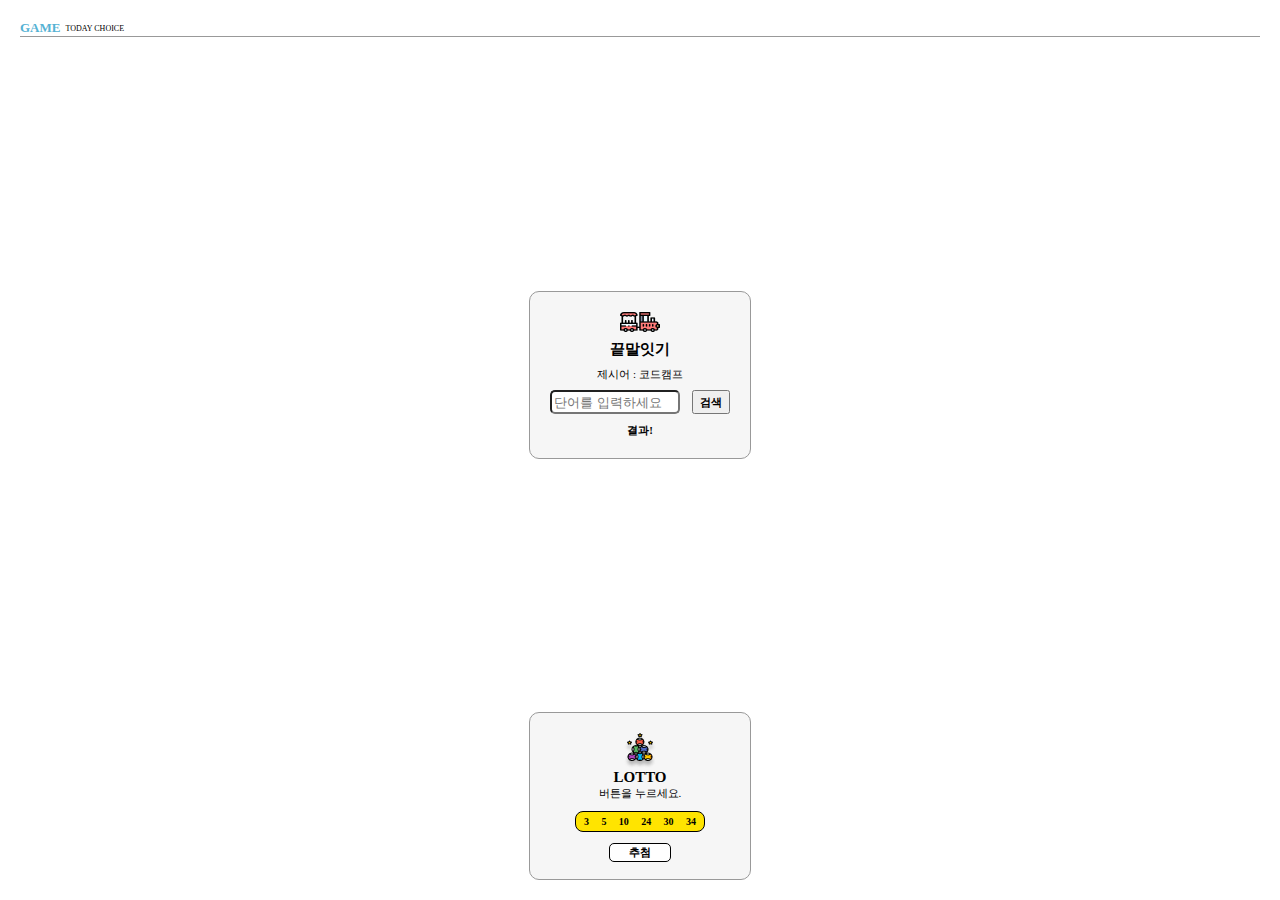
<file: cyworld/game.html>
<!DOCTYPE html>
<html lang="ko">
<head>
    <meta charset="UTF-8">
    <title>Game</title>
    <link rel="stylesheet" href="./styles/game.css">
    <script src="./game.js"></script>
</head>
<body>
    <div class="wrapper">
        <div class="wrapper_header">
            <div class="content_title">
                <div class="title">GAME</div>
                <div class="subtitle">TODAY CHOICE</div>
            </div>
            <div class="divideLine"></div>
        </div>
        <div class="game_container">
            <img src="./images/wordchain.png">
            <div class="game_title">끝말잇기</div>
            <div class="game_subtitle">제시어 : <span id="word">코드캠프</span></div>
            <div class="word_text">
                <input id="myword" class="textbox" type="text" placeholder="단어를 입력하세요">
                <button class="search" onclick="search()">검색</button>
            </div>
            <div id="result" class="word_result">결과!</div>
        </div>
        <div class="game_container">
            <img src="./images/lotto.png">
            <div class="game_title">LOTTO</div>
            <div class="game_subtitle">버튼을 누르세요.</div>
            <div class="game_lotto_number">
                <span id="lotto01">3</span>
                <span id="lotto02">5</span>
                <span id="lotto03">10</span>
                <span id="lotto04">24</span>
                <span id="lotto05">30</span>
                <span id="lotto06">34</span>
            </div>
            <button class="game_lotto_button">추첨</button>
        </div>
    </div>
</body>
</html>
</file>
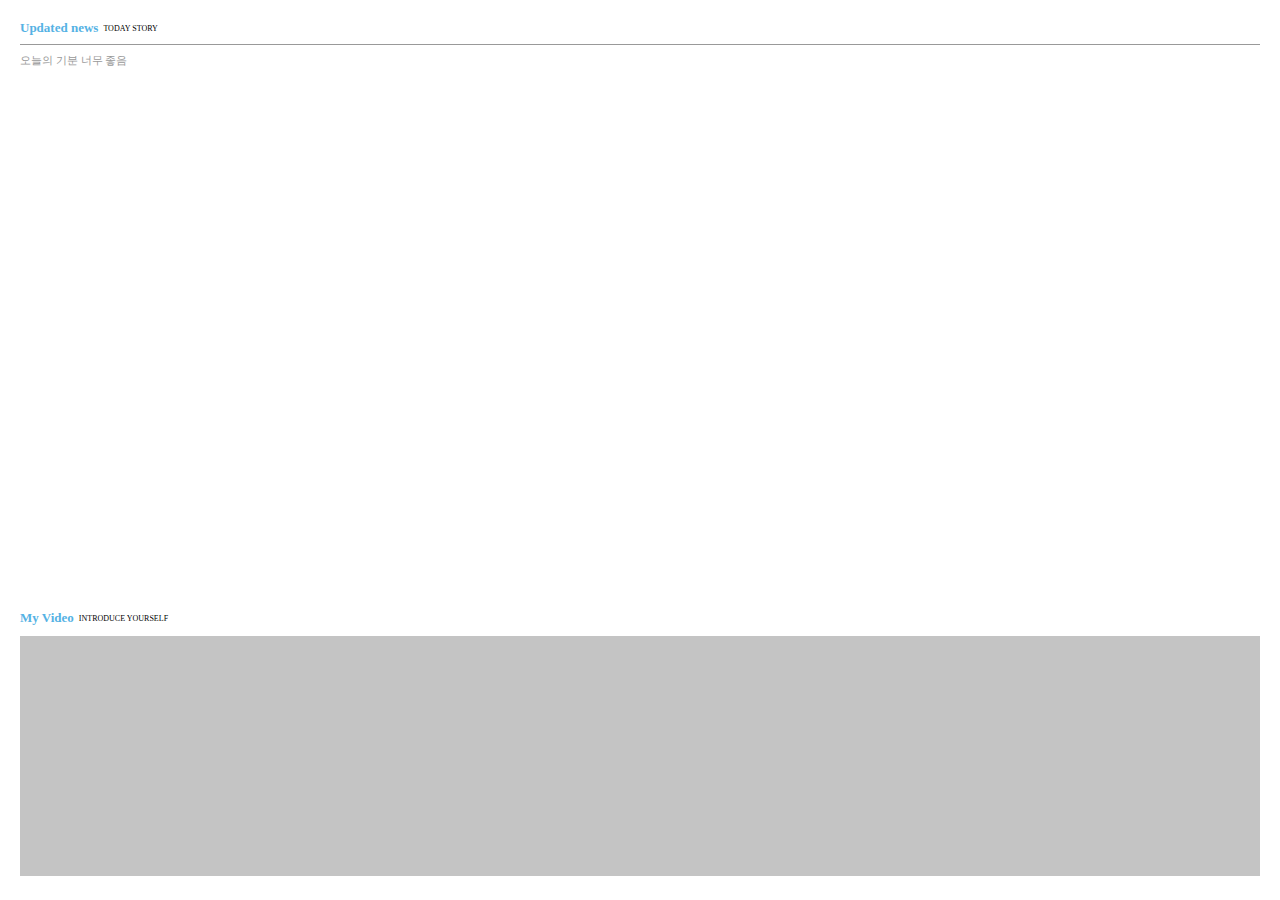
<file: cyworld/home.html>
<!DOCTYPE html>
<html lang="ko">
<head>
    <meta charset="UTF-8">
    <!-- 
        iframe으로 사용하기 때문에 브라우저 탭에 표시되지는 않음
        구분을 위해 작성하는 것이 좋음 
    -->
    <title>Home</title>
    <link rel="stylesheet" href="./styles/home.css">
</head>
<body>
    <div class="wrapper">
        <div class="wrapper_header">
            <div class="contents_title">
                <div class="title">Updated news</div>
                <div class="subtitle">TODAY STORY</div>
            </div>
            <div class="divideLine"></div>
            <div class="contents_body">오늘의 기분 너무 좋음</div>
        </div>
        <div class="wrapper_body">
            <div class="contents_title">
                <div class="title">My Video</div>
                <div class="subtitle">INTRODUCE YOURSELF</div>
            </div>
            <div class="video"></div>
        </div>
    </div>
</body>
</html>
</file>
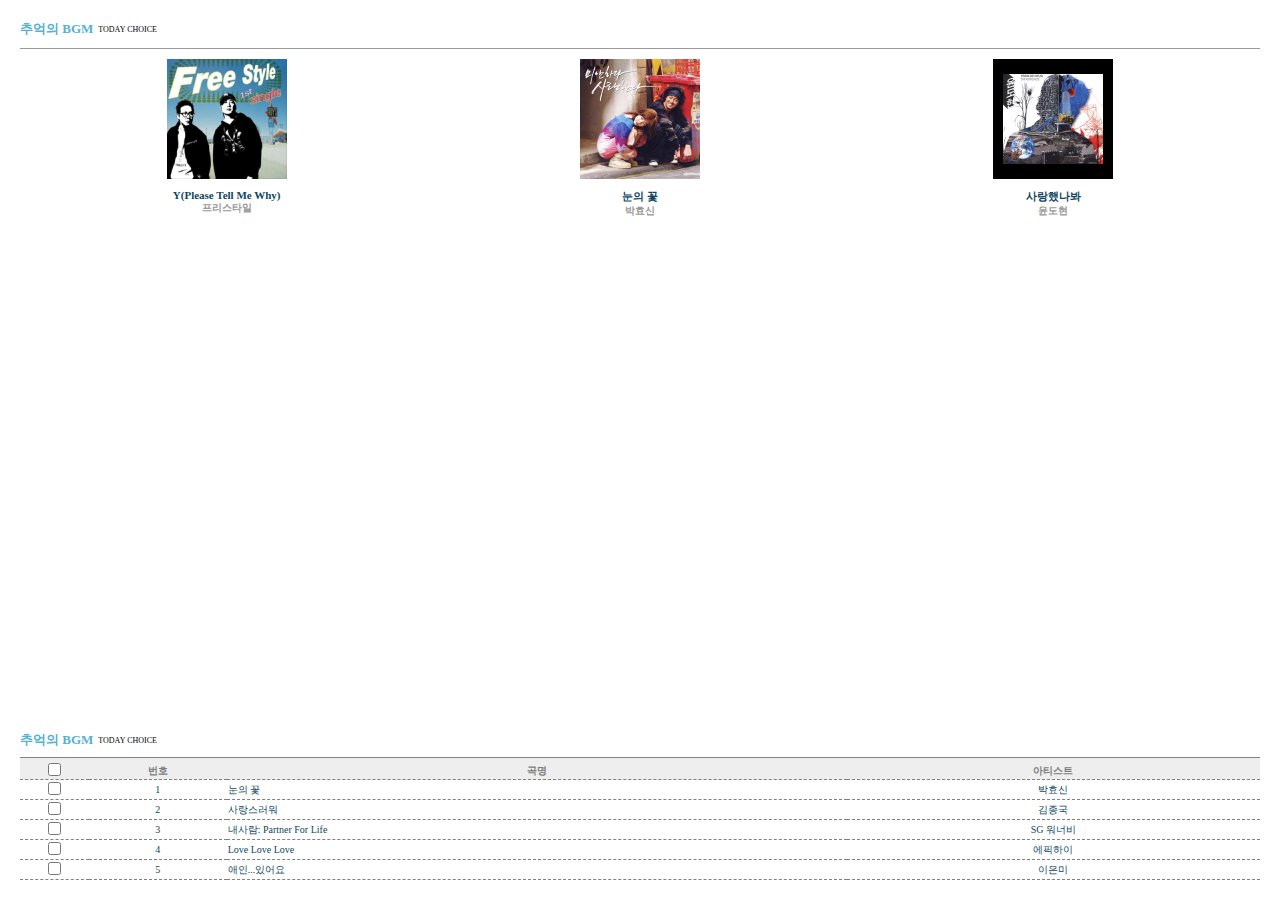
<file: cyworld/jukebox.html>
<!DOCTYPE html>
<html lang="ko">
<head>
    <meta charset="UTF-8">
    <title>jukebox</title>
    <link rel="stylesheet" href="./styles/jukebox.css">
</head>
<body>
    <div class="wrapper">
        <div class="wrapper_header">
            <div class="wrapper_title">
                <div class="title">추억의 BGM</div>
                <div class="subtitle">TODAY CHOICE</div>
            </div>
            <div class="divideLine"></div>
            <div class="albumWrapper">
                <div class="albumWrapper_item">
                    <img class="album-thumbnail" src="./images/jukebox-01.png">
                    <div class="album-songtitle">Y(Please Tell Me Why)</div>
                    <div class="album-artist">프리스타일</div>
                </div>
                <div class="albumWrapper_item">
                    <img class="album-thumbnail" src="./images/jukebox-02.png">
                    <div class="album-songtitle">눈의 꽃</div>
                    <div class="album-artist">박효신</div>
                </div>
                <div class="albumWrapper_item">
                    <img class="album-thumbnail" src="./images/jukebox-03.png">
                    <div class="album-songtitle">사랑했나봐</div>
                    <div class="album-artist">윤도현</div>
                </div>
            </div>
        </div>
        <div class="wrapper_body">
            <div class="wrapper_title">
                <div class="title">추억의 BGM</div>
                <div class="subtitle">TODAY CHOICE</div>
            </div>
            <table class="albumTable">
                <tr>
                    <th class="albumTable_checkbox"><input type="checkbox"></td>
                    <th class="albumTable_num">번호</th>
                    <th class="albumTable_song">곡명</th>
                    <th class="albumTable_artist">아티스트</th>
                </tr>
                <tr>
                    <td class="album-table-checkbox"><input type="checkbox"></td>
                    <td class="album-table-num">1</td>
                    <td class="album-table-song">눈의 꽃</td>
                    <td class="album-table-artist">박효신</td>
                </tr>
                <tr>
                    <td class="album-table-checkbox"><input type="checkbox"></td>
                    <td class="album-table-num">2</td>
                    <td class="album-table-song">사랑스러워</td>
                    <td class="album-table-artist">김종국</td>
                </tr>
                <tr>
                    <td class="album-table-checkbox"><input type="checkbox"></td>
                    <td class="album-table-num">3</td>
                    <td class="album-table-song">내사람: Partner For Life</td>
                    <td class="album-table-artist">SG 워너비</td>
                </tr>
                <tr>
                    <td class="album-table-checkbox"><input type="checkbox"></td>
                    <td class="album-table-num">4</td>
                    <td class="album-table-song">Love Love Love</td>
                    <td class="album-table-artist">에픽하이</td>
                </tr>
                <tr>
                    <td class="album-table-checkbox"><input type="checkbox"></td>
                    <td class="album-table-num">5</td>
                    <td class="album-table-song">애인...있어요</td>
                    <td class="album-table-artist">이은미</td>
                </tr>
            </table>
        </div>
    </div>
</body>
</html>
</file>
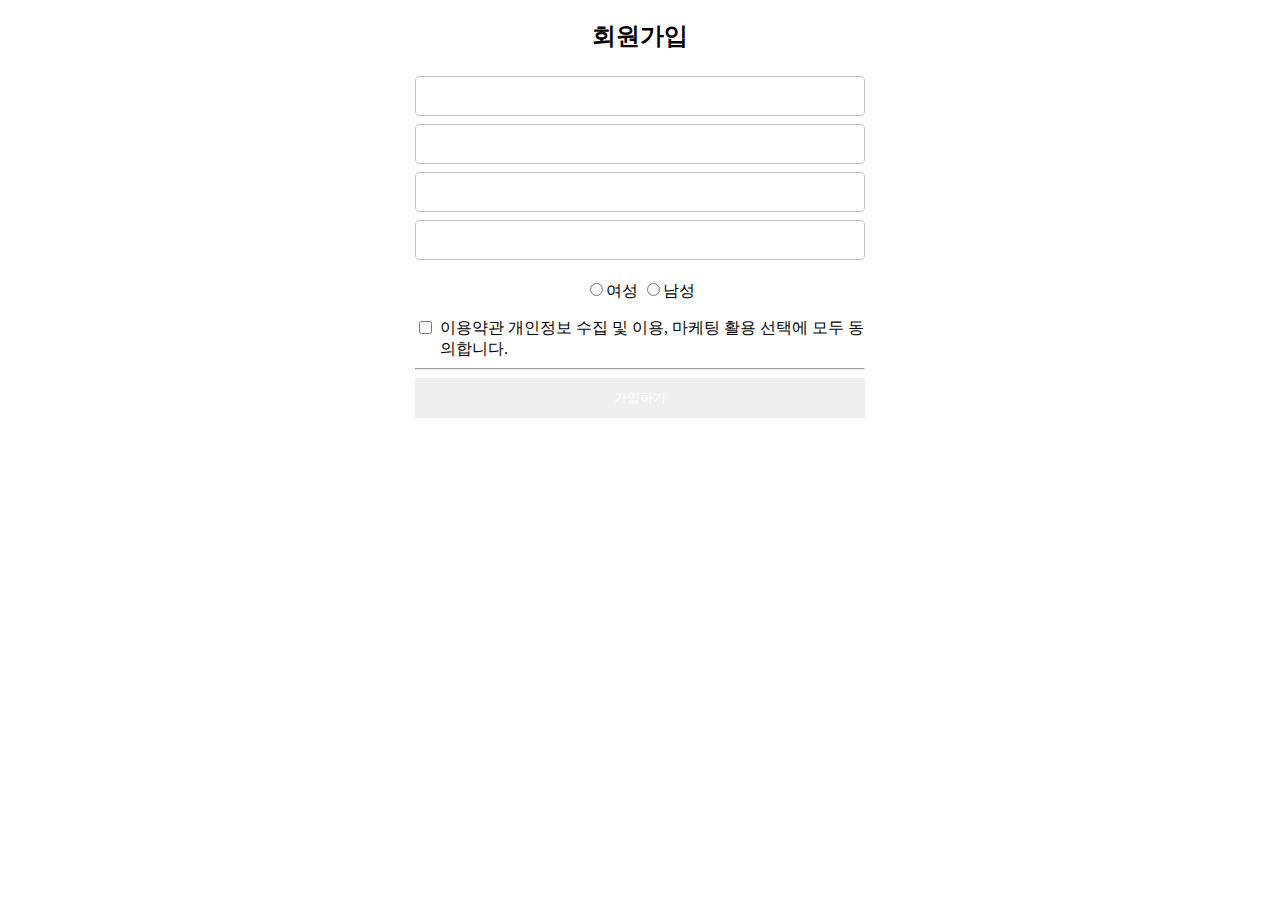
<file: class/01-html/02-signup.html>
<!DOCTYPE html>
<html lang="ko">
  <head>
    <title>회원가입</title>
    <link rel="stylesheet" href="../02-css/02-signup.css">
  </head>
  <body>
    <div class="wrap">
      <h2>회원가입</h2>
      <input type="email" class="textbox"><br>
      <input type="text" class="textbox"><br>
      <input type="password" class="textbox"><br>
      <input type="password" class="textbox"><br>
      <div class="radio-group">
        <input type="radio" name="sex" id="female"><label for="female">여성</label>
        <input type="radio" name="sex" id="male"><label for="male">남성</label>
      </div>
      <input type="checkbox" id="agreement">
      <label for="agreement">이용약관 개인정보 수집 및 이용, 마케팅 활용 선택에 모두 동의합니다.</label>
      <hr>
      <button>가입하기</button>
    </div>
  </body>
</html>
</file>
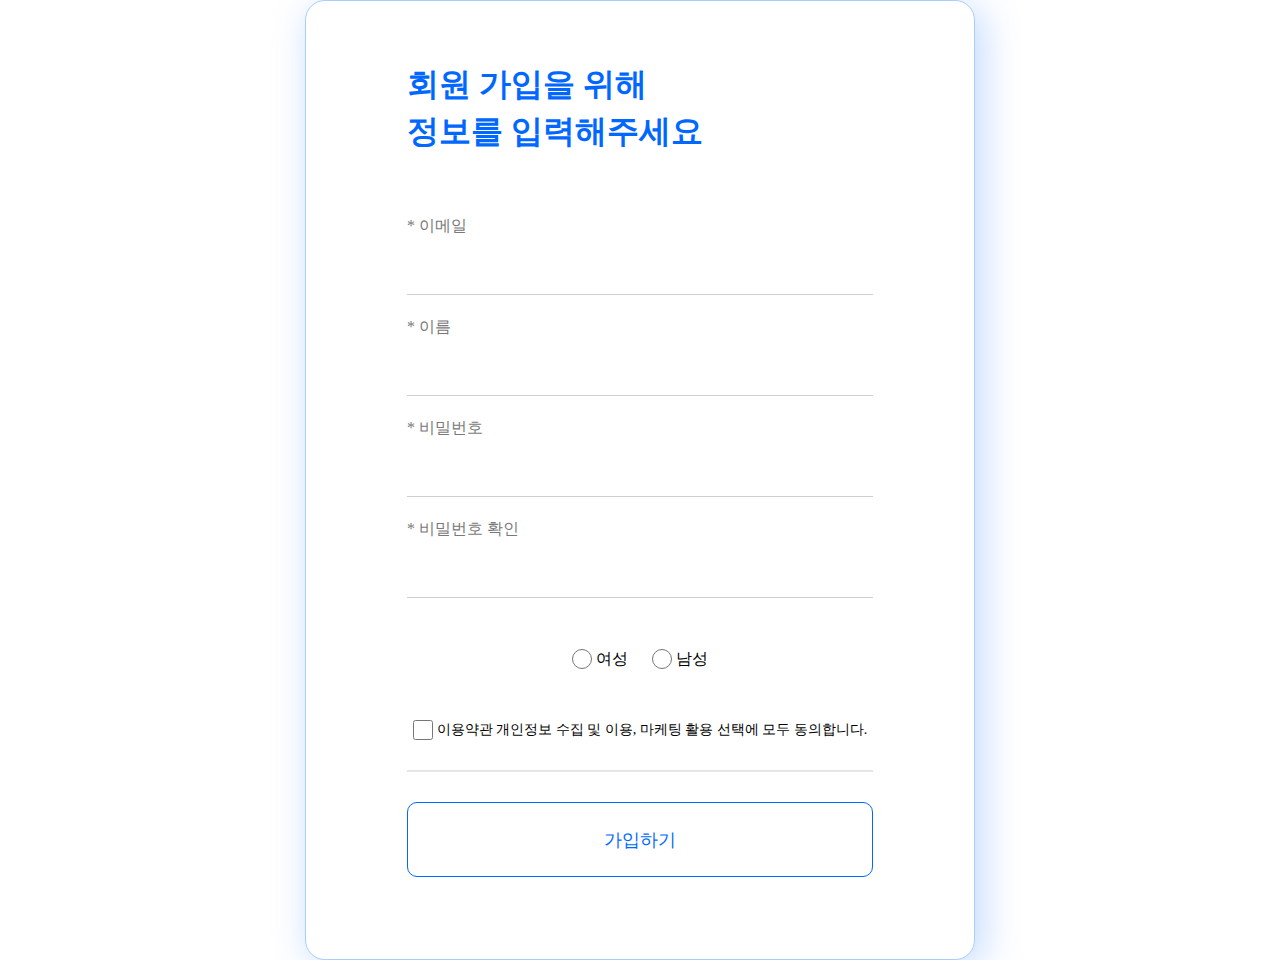
<file: class/01-html/signup.html>
<!DOCTYPE html>
<html lang="ko">
  <head>
    <title>회원가입</title>
    <link rel="stylesheet" href="../02-css/signup.css">
  </head>
  <body>
    <div class="wrap">
      <div class="inner">
        <h2>회원 가입을 위해<br>정보를 입력해주세요</h2>
        <div class="inputbox">
          <label for="email">* 이메일</label><br>
          <input type="email" id="email">
        </div>
        <div class="inputbox">
          <label for="name">* 이름</label><br>
          <input type="text" id="name">
        </div>
        <div class="inputbox">
          <label for="pw">* 비밀번호</label><br>
          <input type="password" id="pw">
        </div>
        <div class="inputbox">
          <label for="pw2">* 비밀번호 확인</label><br>
          <input type="password" id="pw2">
        </div>
        <div class="gender__wrapper">
          <input type="radio" name="gender" id="female"><label for="female">여성</label>
          <input type="radio" name="gender" id="male"><label for="male">남성</label>
        </div>
        <div>
          <input type="checkbox" id="agreement"><label for="agreement">이용약관 개인정보 수집 및 이용, 마케팅 활용 선택에 모두 동의합니다.</label>
        </div>
        <hr>
        <button>가입하기</button>
      </div>
    </div>
  </body>
</html>
</file>
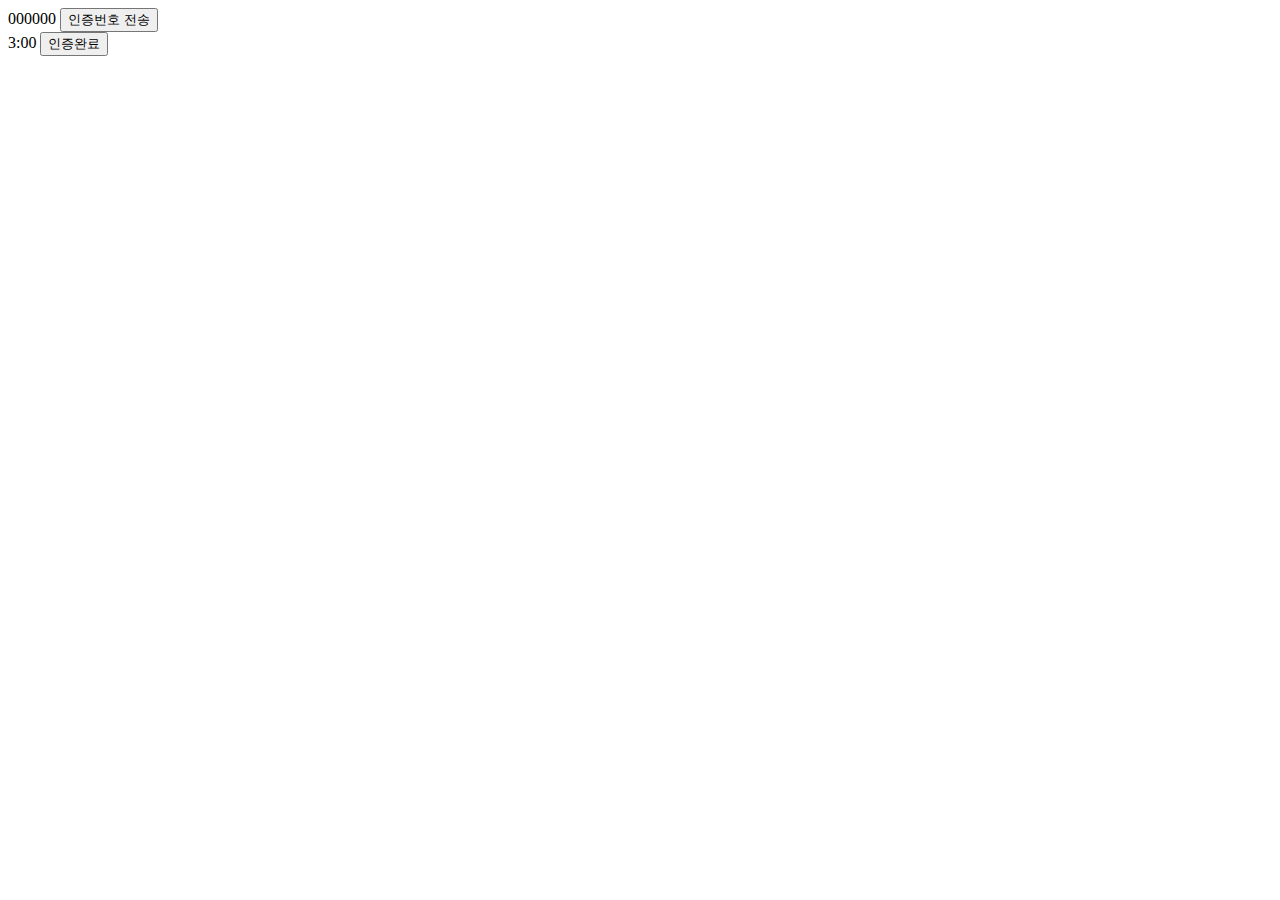
<file: class/03-javascript/06-timer.html>
<!DOCTYPE html>
<html lang="ko">
<head>
    <meta charset="UTF-8">
    <title>Auth Timer</title>
    <script src="./06-timer.js"></script>
</head>
<body>
    <div>
        <span id="authNum">000000</span>
        <button onclick="auth()">인증번호 전송</button>
    </div>
    <div>
        <span id="timer">3:00</span>
        <button id="finish">인증완료</button>
    </div>
</body>
</html>
</file>
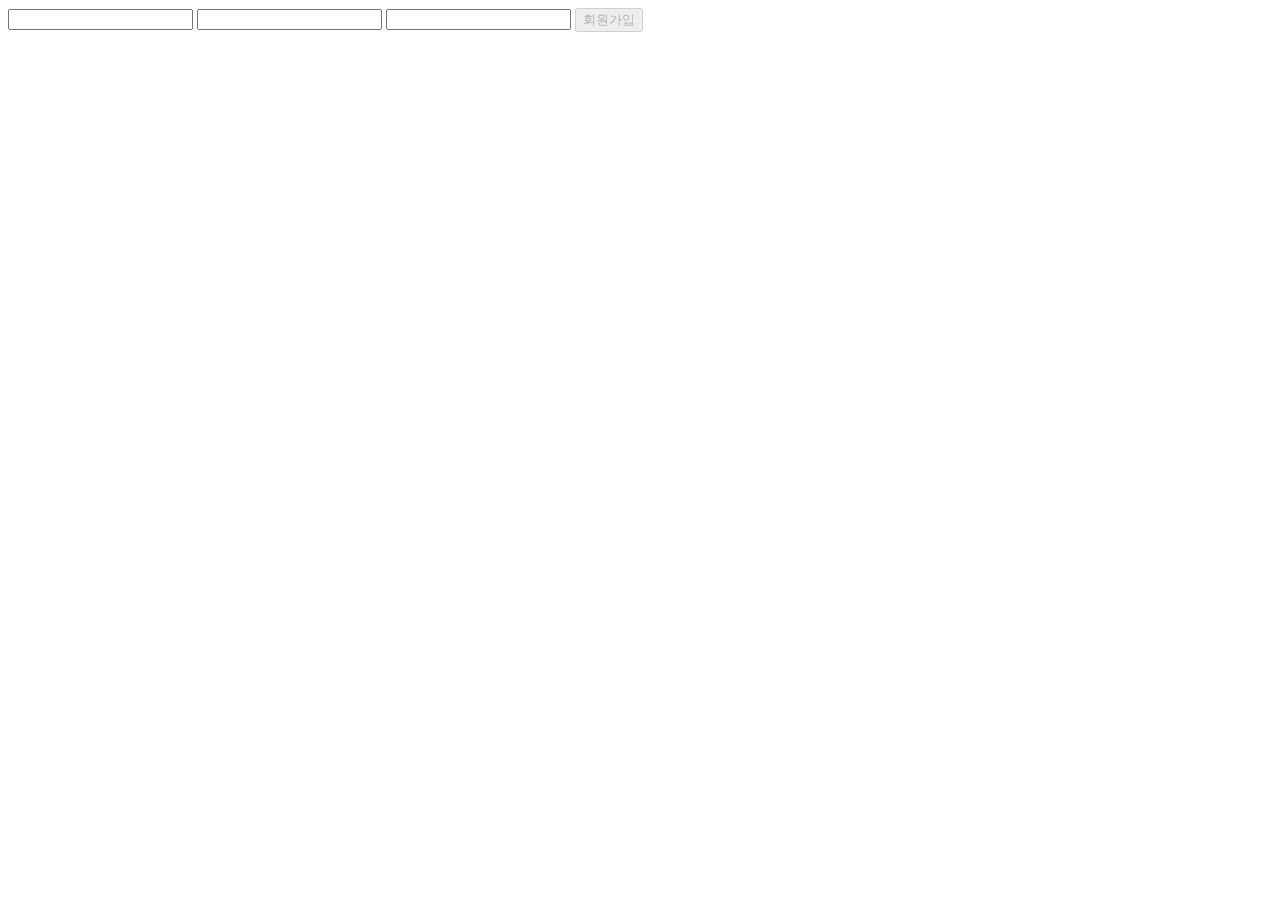
<file: class/03-javascript/07-signup.html>
<!DOCTYPE html>
<html lang="ko">
<head>
    <meta charset="UTF-8">
    <title>signup</title>
    <script src="./07-signup.js"></script>
</head>
<body>
    <input type="text" id="email" oninput="checkValidation()">
    <input type="text" id="pw1" oninput="checkValidation()">
    <input type="text" id="pw2" oninput="checkValidation()">
    <button id="submit" disabled="true">회원가입</button>
</body>
</html>
</file>
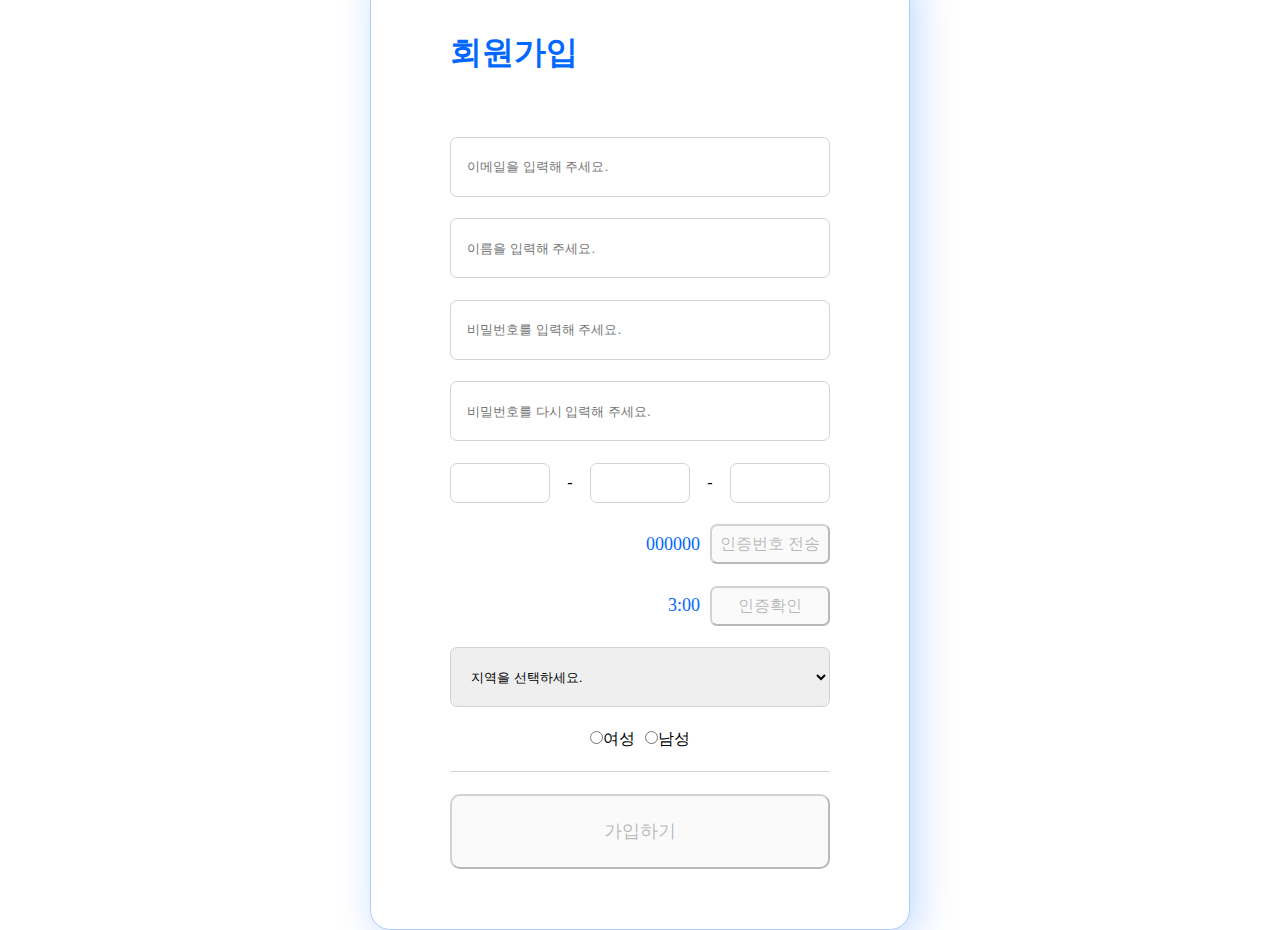
<file: class/final/final.html>
<!DOCTYPE html>
<html lang="ko">
<head>
    <meta charset="UTF-8">
    <title>final과제</title>
    <link rel="stylesheet" href="./final.css">
    <script src="./final.js"></script>
</head>
<body>
    <div class="wrapper">
        <h3>회원가입</h3>
        <div class="inputbox_wrapper">
            <input class="inputbox" type="email" id="email" placeholder="이메일을 입력해 주세요.">
            <div class="error" id="error_email"></div>
        </div>
        <div class="inputbox_wrapper">
            <input class="inputbox" type="text" id="name" placeholder="이름을 입력해 주세요.">
            <div class="error" id="error_name"></div>
        </div>
        <div class="inputbox_wrapper">
            <input class="inputbox" type="password" id="pw1" placeholder="비밀번호를 입력해 주세요.">
            <div class="error" id="error_pw1"></div>
        </div>
        <div class="inputbox_wrapper">
            <input class="inputbox" type="password" id="pw2" placeholder="비밀번호를 다시 입력해 주세요.">
            <div class="error" id="error_pw2"></div>
        </div>
        <div class="phone_wrapper">
            <input type="text" class="phoneNum" id="phone1" onchange="changePhoneFocus1()" onkeyup="onchange()" maxlength="3">
            <span>-</span>
            <input type="text" class="phoneNum" id="phone2" onchange="changePhoneFocus2()" onkeyup="onchange()" maxlength="4">
            <span>-</span>
            <input type="text" class="phoneNum" id="phone3" onchange="changePhoneFocus3()" onkeyup="onchange()" maxlength="4">
        </div>
        <div class="token_wrapper">
            <span class="token" id="token">000000</span>
            <button id="token_button" disabled onclick="getToken()">인증번호 전송</button>
        </div>
        <div class="token_wrapper">
            <span class="token_timer" id="token_timer">3:00</span>
            <button id="token_timer_confirm_button" disabled onclick="getTokenTimerConfirm()">인증확인</button>
        </div>
        <div class="inputbox_wrapper">
            <div class="location_wrapper">
                <select class="location" id="location">
                    <option value="0" selected disabled>지역을 선택하세요.</option>
                    <option value="1">서울</option>
                    <option value="2">경기</option>
                    <option value="3">인천</option>
                </select>
            </div>
            <div class="error" id="error_location"></div>
        </div>
        <div class="inputbox_wrapper">
            <div class="gender_wrapper">
                <div class="gender"><input type="radio" name="gender" id="gender_woman">여성</div>
                <div class="gender"><input type="radio" name="gender" id="gender_man">남성</div>
            </div>
            <div class="error" id="error_gender"></div>
        </div>
        <div class="dividedLine"></div>
        <div class="footer">
            <button id="signup_button" disabled onclick="signup()">가입하기</button>
        </div>
    </div>
</body>
</html>
</file>
<file: cyworld/styles/game.css>
* {
    box-sizing: border-box;
    margin: 0;
}

html, body {
    width: 100%;
    height: 100%;
}
.wrapper {
    width: 100%;
    height: 100%;
    padding: 20px;
    display: flex;
    flex-direction: column;
    align-items: center;
    justify-content: space-between;
}
.wrapper_header {
    width: 100%;
    display: flex;
    flex-direction: column;
}
.content_title {
    display: flex;
    flex-direction: row;
    justify-content: flex-start;
    align-items: center;
}
.title {
    font-size: 13px;
    font-weight: 700;
    color: #55b2d4;
}
.subtitle {
    font-size: 8px;
    font-weight: 400;
    margin-left: 5px;
}
.divideLine {
    width: 100%;
    border-top: 1px solid #999;
}
.game_container {
    width: 222px;
    height: 168px;
    border: 1px solid #999;
    border-radius: 10px;
    display: flex;
    flex-direction: column;
    align-items: center;
    justify-content: space-between;
    padding: 20px;
    background-color: #f6f6f6;
}
.game_title {
    font-size: 15px;
    font-weight: 900;
}
.game_subtitle {
    font-size: 11px;
}
.word_result {
    font-size: 11px;
    font-weight: 700;
}
.word_text {
    width: 100%;
    display: flex;
    flex-direction: row;
    justify-content: space-between;
}
.textbox {
    width: 130px;
    height: 24px;
    border-radius: 5px;
}
.search {
    font-size: 11px;
    font-weight: 700;
    width: 38px;
    height: 24px;
}

.game_lotto_number {
    width: 130px;
    height: 21px;
    border: 1px solid #000;
    background-color: #ffe400;
    border-radius: 8px;
    font-size: 10px;
    font-weight: 700;
    display: flex;
    flex-direction: row;
    justify-content: space-between;
    align-items: center;
    padding: 5px 8px;
    margin: 10px 0 11px 0;
}
.game_lotto_button {
    font-size: 11px;
    font-weight: 700;
    width: 62px;
    height: 24px;
    border-radius: 5px;
    border: 1px solid #000;
    background-color: #fff;
}
</file>
<file: cyworld/styles/home.css>
* {
    box-sizing: border-box;
    margin: 0;
}
html, body {
    width: 100%;
    height: 100%;
}
.wrapper {
    width: 100%;
    height: 100%;
    padding: 20px;
    display: flex;
    flex-direction: column;
    justify-content: space-between;
}
.wrapper_header {
    width: 100%;
    height: 48px;
    display: flex;
    flex-direction: column;
    justify-content: space-between;
}
.contents_title {
    display: flex;
    flex-direction: row;
    align-items: center;
}
.title {
    color: #55b2e4;
    font-size: 13px;
    font-weight: 700;
}
.subtitle {
    font-size: 8px;
    padding-left: 5px;
}
.divideLine {
    width: 100%;
    border-top: 1px solid #999;
}
.contents_body {
    font-size: 11px;
    color: #999;
}

.wrapper_body {
    width: 100%;
    height: 270px;
    display: flex;
    flex-direction: column;
}
.video { 
    width: 100%;
    height: 240px;
    background-color: #c4c4c4; 
    margin-top: 10px;
}
</file>
<file: cyworld/styles/jukebox.css>
* {
    box-sizing: border-box;
    margin: 0;
}

html, body {
    width: 100%;
    height: 100%;
}
.wrapper {
    width: 100%;
    height: 100%;
    padding: 20px;
    display: flex;
    flex-direction: column;
    justify-content: space-between;
    align-items: center;
}
.wrapper_header {
    width: 100%;
    display: flex;
    flex-direction: column;
}
.wrapper_title {
    display: flex;
    flex-direction: row;
    align-items: center;
}
.title {
    font-size: 13px;
    font-weight: 700;
    color: #55B2D4;
}
.subtitle {
    font-size: 8px;
    font-weight: 400;
    color: #000000;
    margin-left: 5px;
}
.divideLine {
    width: 100%;
    border-top: 1px solid #999;
    margin: 10px 0;
}
.albumWrapper {
    display: flex;
    flex-direction: row;
    justify-content: space-around;
}
.albumWrapper_item {
    display: flex;
    flex-direction: column;
}
.album-thumbnail {
    width: 120px;
    height: 120px;
}
.album-songtitle {
    font-size: 11px;
    font-weight: 700;
    color: #0F465E;
    margin-top: 10px;
    display: flex;
    flex-direction: row;
    justify-content: center;
}
.album-artist {
    font-size: 10px;
    font-weight: 700;
    color: #999;
    display: flex;
    flex-direction: row;
    justify-content: center;
}
.wrapper_body {
    width: 100%;
}
.albumTable {
    width: 100%;
    padding-top: 8px;
    border-spacing: 0;
}
.albumTable th {
    height: 20px;
    font-size: 10px;
    font-weight: bold;
    color: gray;
    background-color: #eee;
    padding-top: 5px;
    border-top: 1px solid gray;
    border-bottom: 1px dashed gray;

}
.albumTable td {
    height: 20px;
    font-size: 10px;
    color: #0F465E;
    border-bottom: 1px dashed gray;
}
.album-table-checkbox {
    width: 5%;
    text-align: center;
}
.album-table-num {
    width: 10%;
    text-align: center;
}
.album-table-song {
    width: 45%;
    text-align: left;
}
.album-table-artist {
    width: 30%;
    text-align: center;
}
</file>
<file: class/02-css/02-signup.css>
* { 
    box-sizing: border-box;
}

.wrap {
    width: 450px;
    margin: 0px auto;
    background-color: #fff;
}
.textbox {
    width: 450px;
    height: 40px;
    padding: 8px;
    margin: 4px 0;
    border: 1px solid rgb(194, 194, 194);
    border-radius: 4px;
}
.radio-group {
    width: 450px;
    text-align: center;
    padding: 16px 0;
}
h2 {
    text-align: center;
}
input[type="checkbox"] {
    float: left;
}
input[type="checkbox"] + label { 
    display: block;
    padding-left: 25px;
}
button {
    width: 450px;
    height: 40px;
    color: #fff;
    border-style: none;
}
</file>
<file: class/02-css/signup.css>
* { 
    box-sizing: border-box;
    margin: 0;
}

.wrap {
    width: 670px;
    height: 960px;
    border-radius: 20px;
    border: 1px solid #AACDFF;
    box-shadow: 7px 7px 39px rgba(0, 104, 255, 0.25);
    background-color: #fff;
    margin: 0 auto;
}
.inner {
    display: flex;
    flex-direction: column;
    justify-content: center;
    align-items: center;
    padding: 60px;
}
h2 {
    width: 466px;
    color: #0068ff;
    font-size: 32px;
    font-weight: 700;
    margin-top: 0;
    margin-bottom: 60px;
    line-height: 47.36px;
}
.inputbox {
    width: 466px;
    height: 80px;
    margin-bottom: 21px;
}
.inputbox > label {
    color: #797979;
    font-size: 16px;
    font-weight: 400;
}
.inputbox > input {
    width: 100%;
    height: 50px;
    border: none;
    border-bottom: solid 1px #cfcfcf;
    padding: 4px 8px;
    margin-top: 8px;
}
.gender__wrapper {
    width: 100%;
    text-align: center;
    margin-top: 29px;
    margin-bottom: 50px;
}
.gender__wrapper > label {
    vertical-align: middle;
}
.gender__wrapper > label:first-of-type {
    margin-right: 20px;
}
.gender__wrapper > input[type="radio"] {
    width: 20px;
    height: 20px;
    vertical-align: middle;
    margin-right: 4px;
}
input[type="checkbox"] {
    width: 20px;
    height: 20px;
    vertical-align: middle;
    margin-right: 4px;
}
input[type="checkbox"] + label {
    font-size: 14px;
    vertical-align: middle;
}
hr {
    width: 466px;
    margin: 30px 0;
    border: 1px solid #e6e6e6;
}
button {
    width: 466px;
    height: 75px;
    background-color: #fff;
    color: #0068ff;
    font-size: 18px;
    font-weight: 400;
    border: 1px solid #0068ff;
    border-radius: 10px;
}
</file>
<file: class/final/final.css>
* {
    box-sizing: border-box;
    margin: 0;
}
body {
    width: 100vw;
    height: 100vh;
    display: flex;
    flex-direction: row;
    justify-content: center;
    align-items: center;
}
.wrapper {
    width: 540px;
    height: 960px;
    background-color: #fff;
    border: 1px solid #AACDFF;
    border-radius: 20px;
    box-shadow: 7px 7px 39px 0px rgba(0, 104, 255, 0.25);
    display: flex;
    flex-direction: column;
    justify-content: space-between;
    align-items: center;
    padding: 60px;
}
h3 {
    width: 380px;
    font-size: 32px;
    font-weight: 700;
    color: #0068FF;
    padding-bottom: 40px;
}
.inputbox_wrapper {
    width: 380px;
    display: flex;
    flex-direction: column;
    align-items: center;
}
.inputbox {
    width: 380px;
    height: 60px;
    border: 1px solid #D2D2D2;
    border-radius: 7px;
    padding: 0 16px;
}
input:focus {
    outline-color: #0068FF;
}
.phone_wrapper {
    width: 380px;
    display: flex;
    flex-direction: row;
    justify-content: space-between;
    align-items: center;
}
.phoneNum {
    width: 100px;
    height: 40px;
    border: 1px solid #D2D2D2;
    border-radius: 7px;
    padding: 0 16px;
}
.token_wrapper {
    width: 380px;
    display: flex;
    flex-direction: row;
    justify-content: flex-end;
    align-items: center;
}
.token {
    font-size: 18px;
    font-weight: 400;
    color: #0068FF;
}
.token_wrapper button {
    width: 120px;
    height: 40px;
    border-radius: 7px;
    margin-left: 10px;
    font-size: 16px;
    font-weight: 400;
    line-height: 23.68px;
}
.enabled_button {
    border: 1px solid #0068FF;
    background-color: #fff;
    color: #0068FF;
    cursor: pointer;
}
.token_timer {
    font-size: 18px;
    font-weight: 400;
    color: #0068FF;
}
.token_timer_button_enabled {
    border: 1px solid #0068FF;
    background-color: #0068FF;
    color: #fff;
    cursor: pointer;
}
.location_wrapper {
    width: 380px;
    height: 60px;
}
.location {
    width: 100%;
    height: 100%;
    border: 1px solid #D2D2D2;
    border-radius: 7px;
    padding: 0 16px;
}
.gender_wrapper {
    width: 380px;
    display: flex;
    flex-direction: row;
    justify-content: center;
    font-size: 16px;
    font-weight: 400;
}
.gender:first-child {
    margin-right: 10px;
}
.error {
    font-size: 9px;
    color: #f00;

}
.dividedLine {
    width: 380px;
    border-top: 1px solid #D2D2D2;
}
.footer {
    width: 380px;
    height: 75px;
}
.footer button {
    width: 100%;
    height: 100%;
    border-radius: 10px;
    font-size: 18px;
    font-weight: 400;
}
</file>
